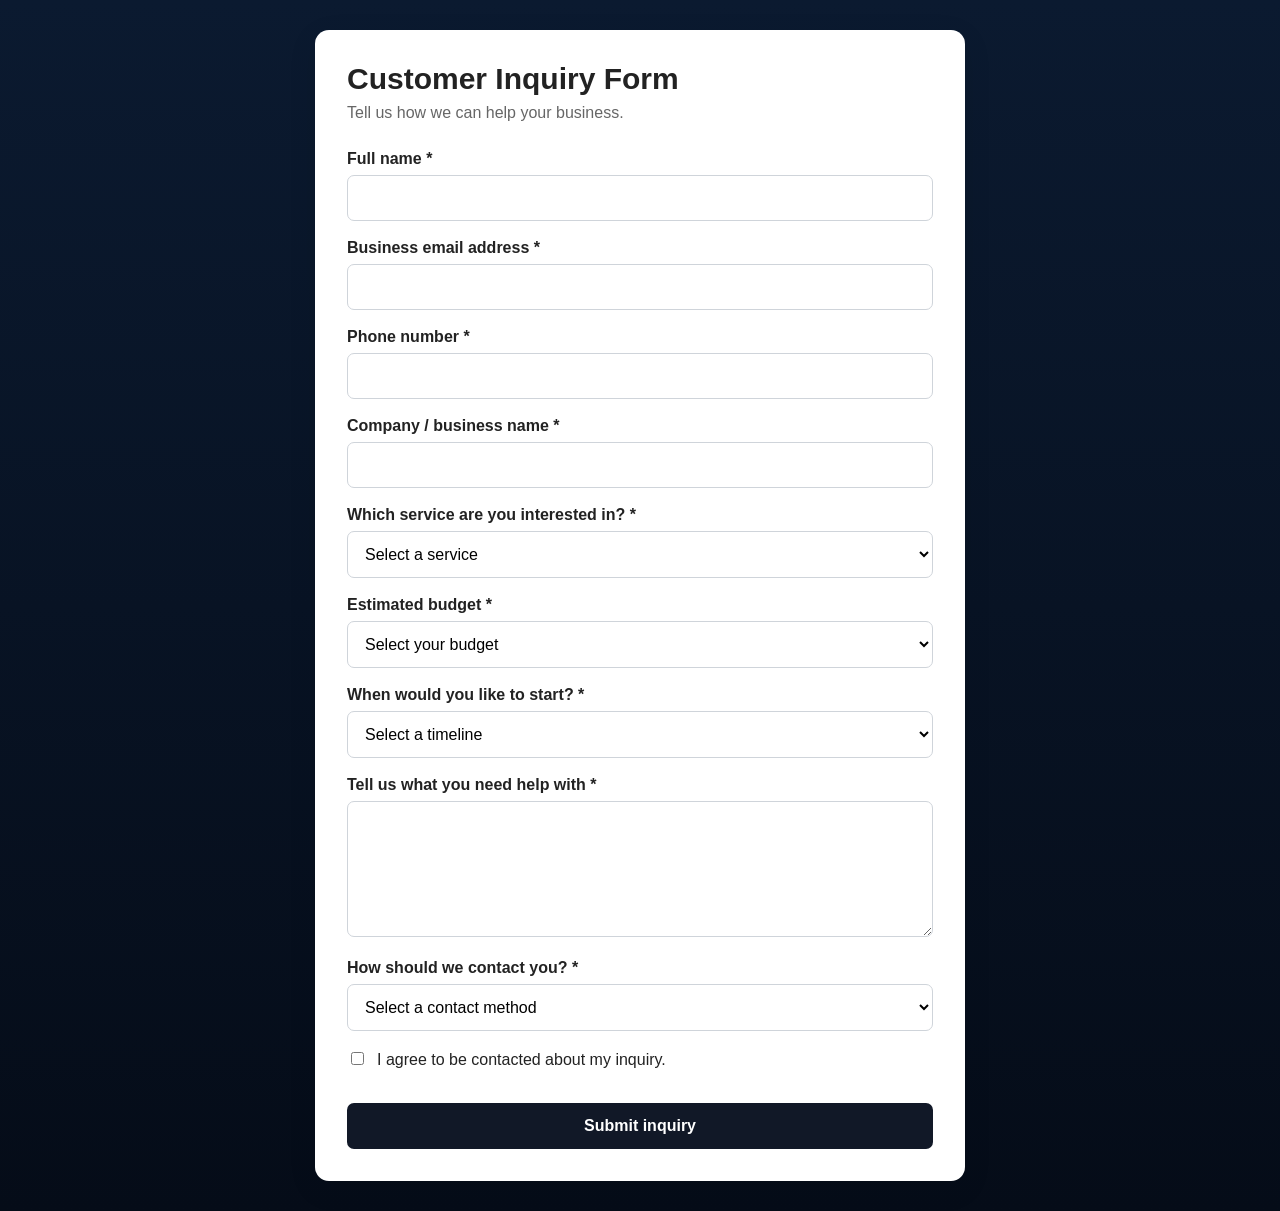
<file: index.html>
<!DOCTYPE html>
<html lang="en">
<head>
  <meta charset="UTF-8" />
  <meta name="viewport" content="width=device-width, initial-scale=1.0" />
  <title>Customer Inquiry Form</title>
  <style>
    * { box-sizing: border-box; }
    body {
      margin: 0;
      min-height: 100vh;
      padding: 30px 16px;
      background: linear-gradient(180deg, #0b1a30, #050c18);
      color: #222;
      font-family: Arial, sans-serif;
    }
    .container { width: 100%; max-width: 650px; margin: 0 auto; }
    form {
      background: #fff;
      padding: 32px;
      border-radius: 14px;
      box-shadow: 0 8px 30px rgba(0, 0, 0, 0.08);
    }
    h1 { margin-top: 0; margin-bottom: 8px; font-size: 30px; }
    .intro { margin-top: 0; margin-bottom: 28px; color: #666; }
    label { display: block; margin-top: 18px; margin-bottom: 7px; font-weight: 600; }
    input, select, textarea {
      width: 100%;
      padding: 13px;
      border: 1px solid #cfd4da;
      border-radius: 7px;
      font: inherit;
      background: #fff;
    }
    textarea { resize: vertical; }
    input:focus, select:focus, textarea:focus {
      outline: none;
      border-color: #2563eb;
      box-shadow: 0 0 0 3px rgba(37, 99, 235, 0.12);
    }
    .consent {
      display: flex;
      gap: 10px;
      align-items: flex-start;
      font-weight: normal;
      line-height: 1.4;
    }
    .consent input { width: auto; margin-top: 3px; }
    button {
      width: 100%;
      margin-top: 25px;
      padding: 14px;
      border: 0;
      border-radius: 7px;
      background: #111827;
      color: white;
      font-size: 16px;
      font-weight: 700;
      cursor: pointer;
    }
    button:hover { background: #2563eb; }
    button:disabled { cursor: not-allowed; opacity: 0.6; }
    #message {
      display: none;
      margin-bottom: 0;
      padding: 12px;
      border-radius: 6px;
      text-align: center;
    }
    #message.success { display: block; color: #166534; background: #dcfce7; }
    #message.error { display: block; color: #991b1b; background: #fee2e2; }
  </style>
</head>
<body>
  <main class="container">
    <form id="leadForm">
      <h1>Customer Inquiry Form</h1>
      <p class="intro">Tell us how we can help your business.</p>

      <label for="full_name">Full name *</label>
      <input id="full_name" name="full_name" type="text" required />

      <label for="email">Business email address *</label>
      <input id="email" name="email" type="email" required />

      <label for="phone">Phone number *</label>
      <input id="phone" name="phone" type="tel" required />

      <label for="company_name">Company / business name *</label>
      <input id="company_name" name="company_name" type="text" required />

      <label for="service_interest">Which service are you interested in? *</label>
      <select id="service_interest" name="service_interest" required>
        <option value="">Select a service</option>
        <option value="AI automation">AI automation</option>
        <option value="Website development">Website development</option>
        <option value="CRM automation">CRM automation</option>
        <option value="Chatbot">Chatbot</option>
        <option value="Other">Other</option>
      </select>

      <label for="estimated_budget">Estimated budget *</label>
      <select id="estimated_budget" name="estimated_budget" required>
        <option value="">Select your budget</option>
        <option value="Below ₦100,000">Below ₦100,000</option>
        <option value="₦100,000 – ₦300,000">₦100,000 – ₦300,000</option>
        <option value="₦300,000 – ₦1,000,000">₦300,000 – ₦1,000,000</option>
        <option value="Above ₦1,000,000">Above ₦1,000,000</option>
        <option value="I am not sure yet">I am not sure yet</option>
      </select>

      <label for="start_timeline">When would you like to start? *</label>
      <select id="start_timeline" name="start_timeline" required>
        <option value="">Select a timeline</option>
        <option value="Immediately">Immediately</option>
        <option value="Within 1 week">Within 1 week</option>
        <option value="Within 1 month">Within 1 month</option>
        <option value="Later">Later</option>
      </select>

      <label for="inquiry_message">Tell us what you need help with *</label>
      <textarea id="inquiry_message" name="inquiry_message" rows="6" required></textarea>

      <label for="preferred_contact_method">How should we contact you? *</label>
      <select id="preferred_contact_method" name="preferred_contact_method" required>
        <option value="">Select a contact method</option>
        <option value="Email">Email</option>
        <option value="Phone call">Phone call</option>
        <option value="WhatsApp">WhatsApp</option>
      </select>

      <label class="consent">
        <input id="consent" name="consent" type="checkbox" required />
        I agree to be contacted about my inquiry.
      </label>

      <button id="submitButton" type="submit">Submit inquiry</button>
      <p id="message" role="status"></p>
    </form>
  </main>
  <script>
    const SUPABASE_URL = "https://drilkkslcvfbwhhgkfbo.supabase.co";
    const SUPABASE_ANON_KEY = "sb_publishable_Hkm47akggqbaBdOkukx1-Q_Csj0rrKQ";

    document.addEventListener("DOMContentLoaded", () => {
      const form = document.getElementById("leadForm");
      const button = document.getElementById("submitButton");
      const message = document.getElementById("message");

      if (!form || !button || !message) {
        console.error("Missing HTML element. Check leadForm, submitButton, and message IDs.");
        return;
      }

      function showMessage(text, type) {
        message.textContent = text;
        message.className = type;
      }

      form.addEventListener("submit", async (event) => {
        event.preventDefault();
        button.disabled = true;
        button.textContent = "Submitting...";
        message.textContent = "";
        message.className = "";

        const formData = new FormData(form);
        const getText = (name) => String(formData.get(name) || "").trim();
        const lead = {
          full_name: getText("full_name"),
          email: getText("email"),
          phone: getText("phone"),
          company_name: getText("company_name"),
          service_interest: getText("service_interest"),
          estimated_budget: getText("estimated_budget"),
          start_timeline: getText("start_timeline"),
          inquiry_message: getText("inquiry_message"),
          preferred_contact_method: getText("preferred_contact_method"),
          status: "new",
          email_sent: false
        };

        try {
          const response = await fetch(`${SUPABASE_URL}/rest/v1/leads`, {
            method: "POST",
            headers: {
              "Content-Type": "application/json",
              "apikey": SUPABASE_ANON_KEY,
              "Authorization": `Bearer ${SUPABASE_ANON_KEY}`,
              "Prefer": "return=representation"
            },
            body: JSON.stringify(lead)
          });

          const result = await response.text();
          console.log("Supabase status:", response.status);
          console.log("Supabase response:", result);

          if (!response.ok) throw new Error(result || "Supabase rejected the submission.");
          form.reset();
          showMessage("Thank you. Your inquiry was submitted successfully.", "success");
        } catch (error) {
          console.error("Submission error:", error);
          showMessage(`Submission failed: ${error.message}`, "error");
        } finally {
          button.disabled = false;
          button.textContent = "Submit inquiry";
        }
      });
    });
  </script>
</body>
</html>
</file>
